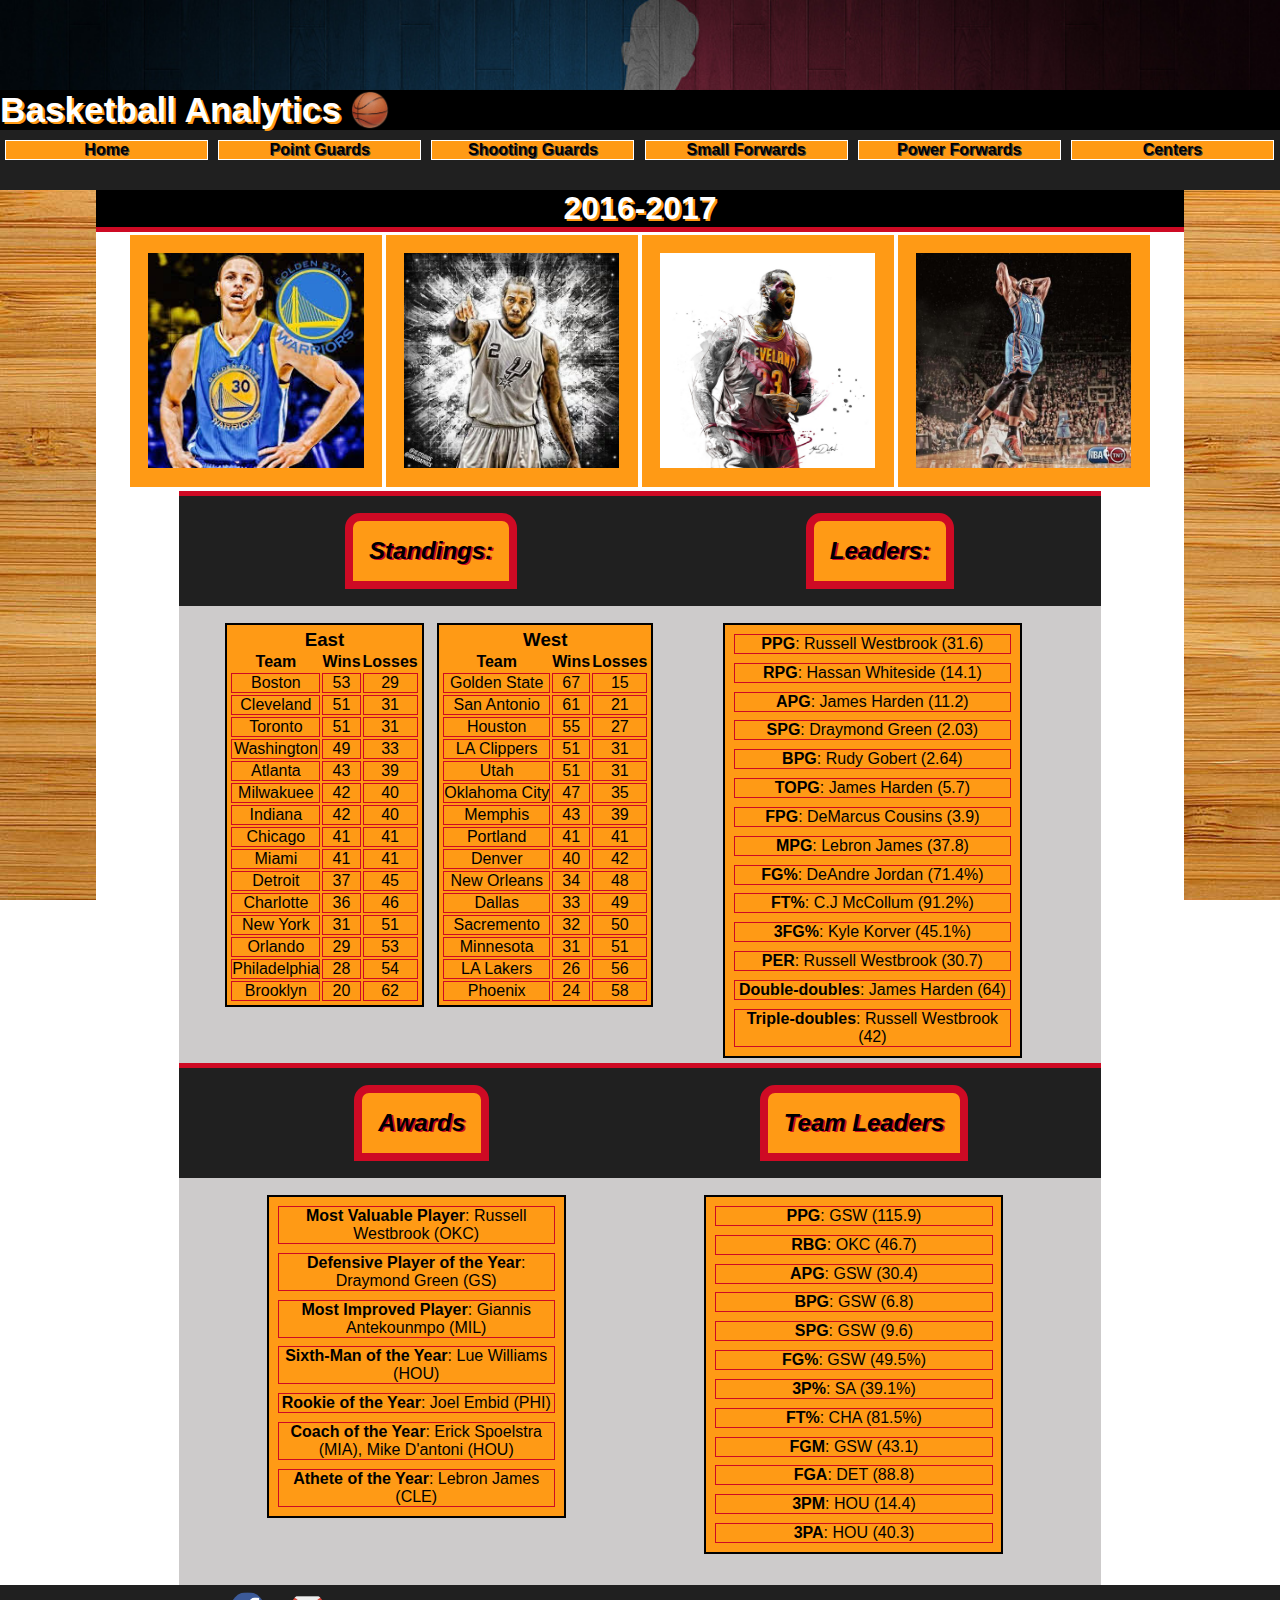
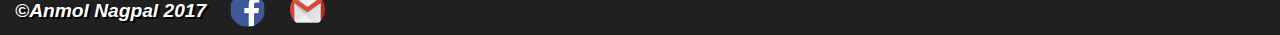
<file: Index.html>
<!doctype html>

<html>
<head>
	<title>Analytics</title>
	<meta name="viewport" content="width-device-width, initial-scale=1">
	<link rel="stylesheet" href="Index.css">
</head>
<body>
	<div id="menuBar">
		<a href="Index.html"><div id="button">
			Home
		</div></a>
		<a href="Pointguards.html"><div id="button">
			Point Guards
		</div></a>
		<a href="Shootingguards.html"><div id="button">
			Shooting Guards
		</div></a>
		<a href="Smallforwards.html"><div id="button">
			Small Forwards
		</div></a>
		<a href="Powerforwards.html"><div id="button">
			Power Forwards
		</div></a>
		<a href="Centers.html"><div id="button">
			Centers
		</div></a>
	</div>
	<div id="title">
		<h1>Basketball Analytics</h1>
	</div>
	<div id='container'>
	</div>
	<div id='topOfPage'>
	</div>
	<div id='titleImage'>
		<img src="ball.png">
	</div>
	<div id='mainImages'>
		<img src="currymain2.jpg">
		<img src="kawhimain.jpg">
		<img src="lebronmain2.jpg">
		<img src="westbrook.jpg">
		<div id="insideContainer">
		<div id="table1">
		<table>
			<tr>
				<th colspan="3"><h3>East</h3></th>
			</tr>
			<tr>
				<th>Team</th>
				<th>Wins</th>
				<th>Losses</th>
			</tr>
			<tr>
				<td>Boston</td>
				<td>53</td>
				<td>29</td>
			</tr>
			<tr>
				<td>Cleveland</td>
				<td>51</td>
				<td>31</td>
			</tr>
			<tr>
				<td>Toronto</td>
				<td>51</td>
				<td>31</td>
			</tr>
			<tr>
				<td>Washington</td>
				<td>49</td>
				<td>33</td>
			</tr>
			<tr>
				<td>Atlanta</td>
				<td>43</td>
				<td>39</td>
			</tr>
			<tr>
				<td>Milwakuee</td>
				<td>42</td>
				<td>40</td>
			</tr>
			<tr>
				<td>Indiana</td>
				<td>42</td>
				<td>40</td>
			</tr>
			<tr>
				<td>Chicago</td>
				<td>41</td>
				<td>41</td>
			</tr>
			<tr>
				<td>Miami</td>
				<td>41</td>
				<td>41</td>
			</tr>
			<tr>
				<td>Detroit</td>
				<td>37</td>
				<td>45</td>
			</tr>
			<tr>
				<td>Charlotte</td>
				<td>36</td>
				<td>46</td>
			</tr>
			<tr>
				<td>New York</td>
				<td>31</td>
				<td>51</td>
			</tr>
			<tr>
				<td>Orlando</td>
				<td>29</td>
				<td>53</td>
			</tr>
			<tr>
				<td>Philadelphia</td>
				<td>28</td>
				<td>54</td>
			</tr>
			<tr>
				<td>Brooklyn</td>
				<td>20</td>
				<td>62</td>
			</tr>
		</table>
		</div>
		<div id="table2">
		<table>
			<tr>
				<th colspan="3"><h3>West</h3></th>
			</tr>
			<tr>
				<th>Team</th>
				<th>Wins</th>
				<th>Losses</th>
			</tr>
			<tr>
				<td>Golden State</td>
				<td>67</td>
				<td>15</td>
			</tr>
			<tr>
				<td>San Antonio</td>
				<td>61</td>
				<td>21</td>
			</tr>
			<tr>
				<td>Houston</td>
				<td>55</td>
				<td>27</td>
			</tr>
			<tr>
				<td>LA Clippers</td>
				<td>51</td>
				<td>31</td>
			</tr>
			<tr>
				<td>Utah</td>
				<td>51</td>
				<td>31</td>
			</tr>
			<tr>
				<td>Oklahoma City</td>
				<td>47</td>
				<td>35</td>
			</tr>
			<tr>
				<td>Memphis</td>
				<td>43</td>
				<td>39</td>
			</tr>
			<tr>
				<td>Portland</td>
				<td>41</td>
				<td>41</td>
			</tr>
			<tr>
				<td>Denver</td>
				<td>40</td>
				<td>42</td>
			</tr>
			<tr>
				<td>New Orleans</td>
				<td>34</td>
				<td>48</td>
			</tr>
			<tr>
				<td>Dallas</td>
				<td>33</td>
				<td>49</td>
			</tr>
			<tr>
				<td>Sacremento</td>
				<td>32</td>
				<td>50</td>
			</tr>
			<tr>
				<td>Minnesota</td>
				<td>31</td>
				<td>51</td>
			</tr>
			<tr>
				<td>LA Lakers</td>
				<td>26</td>
				<td>56</td>
			</tr>
			<tr>
				<td>Phoenix</td>
				<td>24</td>
				<td>58</td>
			</tr>
		</table>
	</div>
	<div id="topBorder">
	</div>
	<div id="topBorder2">
	</div>
	<div id="standings">
		<h2>Standings:</h2>
	</div>
	<div id="leaders">
		<h2>Leaders:</h2>
	</div>
	<div id="leaderList">
		<ul>
			<li><span>PPG</span>: Russell Westbrook (31.6)</li>
			<li><span>RPG</span>: Hassan Whiteside (14.1)</li>
			<li><span>APG</span>: James Harden (11.2)</li>
			<li><span>SPG</span>: Draymond Green (2.03)</li>
			<li><span>BPG</span>: Rudy Gobert (2.64)</li>
			<li><span>TOPG</span>: James Harden (5.7)</li>
			<li><span>FPG</span>: DeMarcus Cousins (3.9)</li>
			<li><span>MPG</span>: Lebron James (37.8)</li>
			<li><span>FG%</span>: DeAndre Jordan (71.4%)</li>
			<li><span>FT%</span>: C.J McCollum (91.2%)</li>
			<li><span>3FG%</span>: Kyle Korver (45.1%)</li>
			<li><span>PER</span>: Russell Westbrook (30.7)</li>
			<li><span>Double-doubles</span>: James Harden (64)</li>
			<li><span>Triple-doubles</span>: Russell Westbrook (42)</li>
		</ul>
	</div>
	<div id="awards">
		<h2>Awards</h2>
	</div>
	<div id="awardsList">
		<ul>
			<li><span>Most Valuable Player</span>: Russell Westbrook (OKC)</li>
			<li><span>Defensive Player of the Year</span>: Draymond Green (GS)</li>
			<li><span>Most Improved Player</span>: Giannis Antekounmpo (MIL)</li>
			<li><span>Sixth-Man of the Year</span>: Lue Williams (HOU)</li>
			<li><span>Rookie of the Year</span>: Joel Embid (PHI)</li>
			<li><span>Coach of the Year</span>: Erick Spoelstra (MIA), Mike D'antoni (HOU)</li>
			<li><span>Athete of the Year</span>: Lebron James (CLE)</li>
	</div>
	<div id="teamLeaders">
		<h2>Team Leaders</h2>
	</div>
	<div id="teamLeadersList">
		<ul>
			<li><span>PPG</span>: GSW (115.9)</li>
			<li><span>RBG</span>: OKC (46.7)</li>
			<li><span>APG</span>: GSW (30.4)</li>
			<li><span>BPG</span>: GSW (6.8)</li>
			<li><span>SPG</span>: GSW (9.6)</li>
			<li><span>FG%</span>: GSW (49.5%)</li>
			<li><span>3P%</span>: SA (39.1%)</li>
			<li><span>FT%</span>: CHA (81.5%)</li>
			<li><span>FGM</span>: GSW (43.1)</li>
			<li><span>FGA</span>: DET (88.8)</li>
			<li><span>3PM</span>: HOU (14.4)</li>
			<li><span>3PA</span>: HOU (40.3)</li>
		<ul>
	</div>
	</div>
	</div>
	<div id="summaryTitle">
		2016-2017
	</div>
	<div id="bottom">
		<div id="myname">©Anmol Nagpal 2017</div>
		<div id="images">
			<ul>
				<li><a href="https://www.facebook.com/anmol.nagpal.7" title="send me a message on facebook!"><img src="fbook.png"/></a></li>
				<li><a href="mailto:nagpal.anmol96@gmail.com" title="contact me @nagpal.anmol96@gmail.com"><img src="gmail.png"/></a></li>
			</ul>
		</div>
	</div>
</body>
</html>
</file>
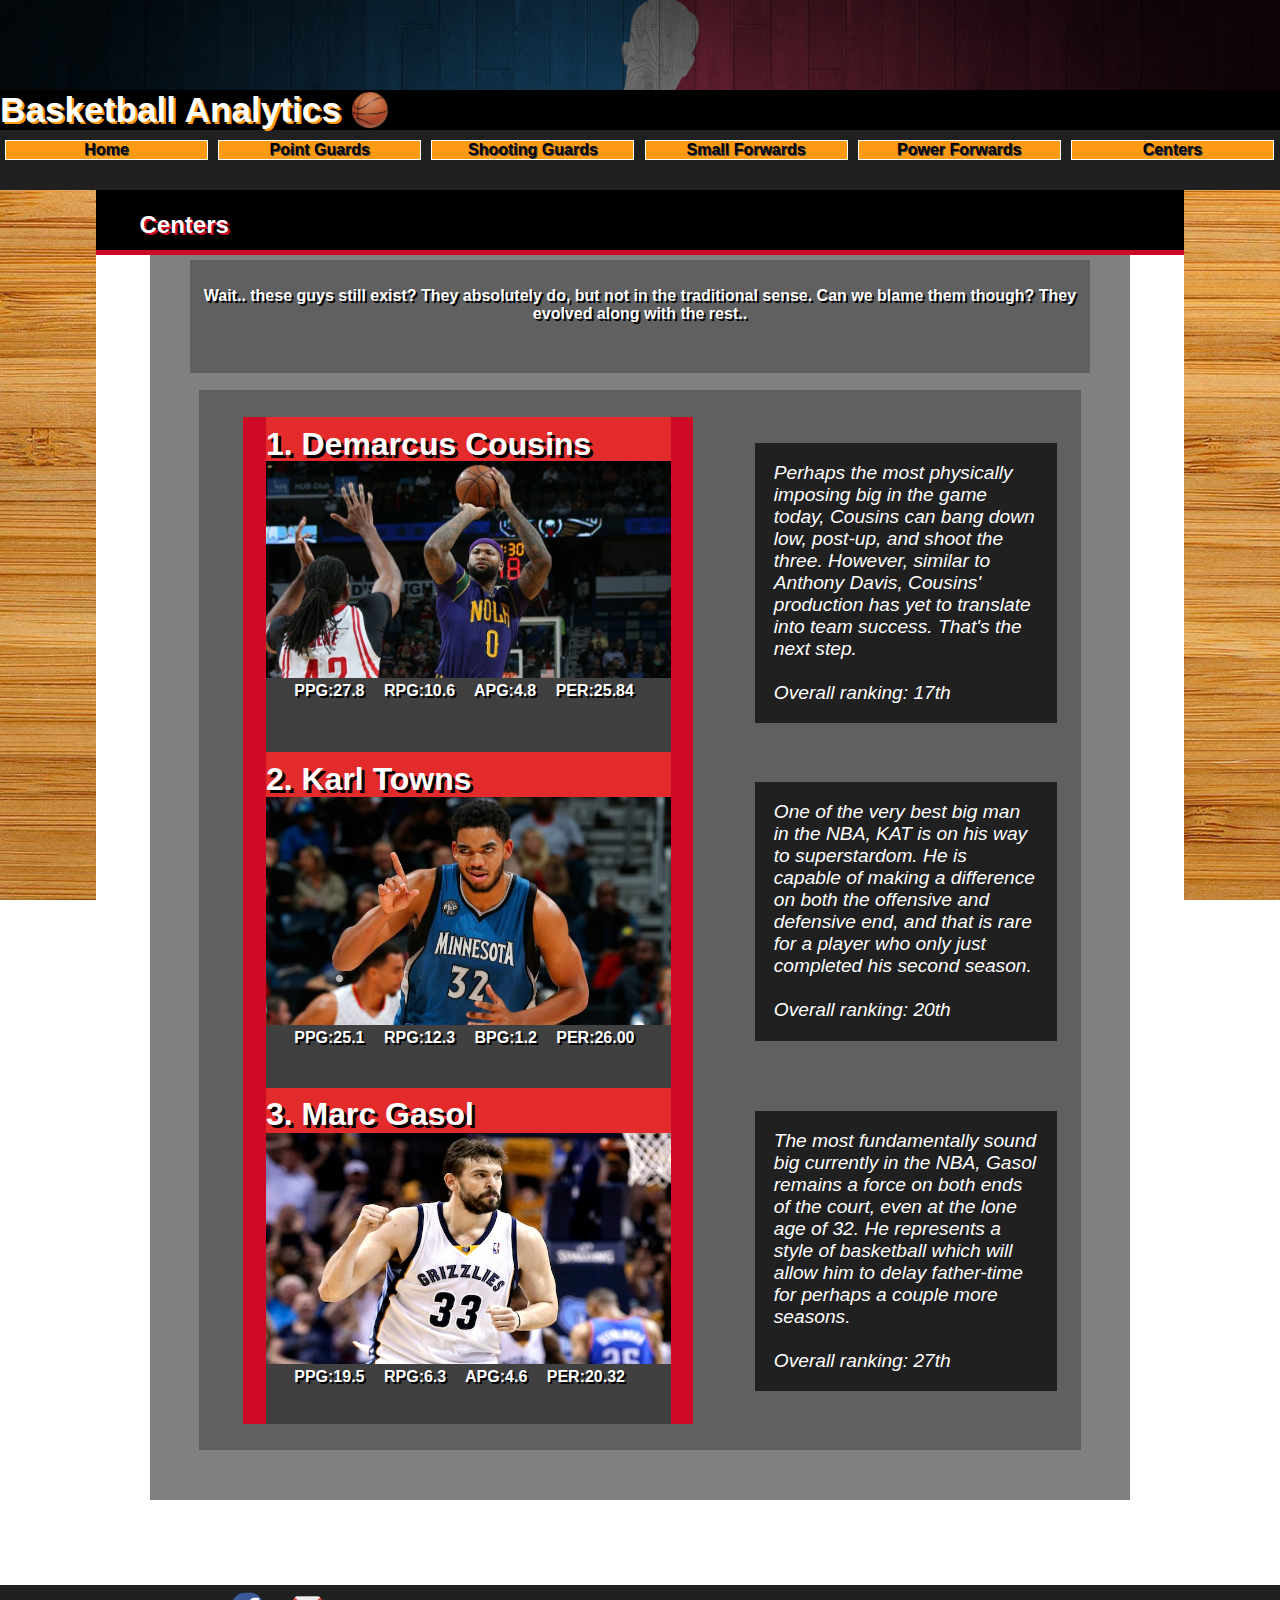
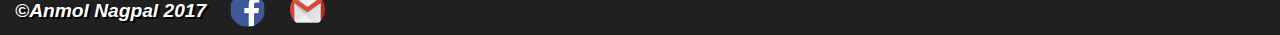
<file: Centers.html>
<!DOCTYPE HTML>

<HTML>
	<HEAD>
		<TITLE>C</TITLE>
		<meta name="viewport" content="width-device-width, initial-scale=1">
	<link rel="stylesheet" href="Otherpages.css">
	</HEAD>
	<BODY>
		<div id="menuBar">
		<a href="Index.html"><div id="button">
			Home
		</div></a>
		<a href="Pointguards.html"><div id="button">
			Point Guards
		</div></a>
		<a href="Shootingguards.html"><div id="button">
			Shooting Guards
		</div></a>
		<a href="Smallforwards.html"><div id="button">
			Small Forwards
		</div></a>
		<a href="Powerforwards.html"><div id="button">
			Power Forwards
		</div></a>
		<a href="Centers.html"><div id="button">
			Centers
		</div></a>
	</div>
	<div id="title">
		<h1>Basketball Analytics</h1>
	</div>

	<div id='container'>
		<div id='insideContainer'>
			<div id="opening">
				<div id="para">Wait.. these guys still exist? They absolutely do, but not in the traditional sense. Can we blame them though? They evolved along with the rest..
				</div>
			</div>
			<div id='imgContainer'>
				<div id="list">
					<div id="invisible">
						<div id="listBorder">
							<ul>
								<li><img src="cdc.jpg"></li>
								<div id="stats1">PPG:27.8  RPG:10.6 APG:4.8 PER:25.84</div>
							</ul>
						</div>
						<div id="listBorder">
							<ul>
								<li><img src="ckat.jpg"></li>
								<div id="stats2">PPG:25.1  RPG:12.3 BPG:1.2 PER:26.00</div>
							</ul>
						</div>
						<div id="listBorder">
							<ul>
								<li><img src="cmg.jpg"></li>
								<div id="stats3">PPG:19.5  RPG:6.3 APG:4.6 PER:20.32</div>
							</ul>
						</div>
						<div id="player1">1. Demarcus Cousins</div>
						<div id="player2">2. Karl Towns</div>
						<div id="player3">3. Marc Gasol</div>
					</div>
				</div>
				<div id="text1">Perhaps the most physically imposing big in the game today, Cousins can bang down low, post-up, and shoot the three. However, similar to Anthony Davis, Cousins' production has yet to translate into team success. That's the next step. <br><br> Overall ranking: 17th
				</div>
				<div id="text2">One of the very best big man in the NBA, KAT is on his way to superstardom. He is capable of making a difference on both the offensive and defensive end, and that is rare for a player who only just completed his second season.<br><br> Overall ranking: 20th
				</div>
				<div id="text3">The most fundamentally sound big currently in the NBA, Gasol remains a force on both ends of the court, even at the lone age of 32. He represents a style of basketball which will allow him to delay father-time for perhaps a couple more seasons.<br><br> Overall ranking: 27th
				</div>
			</div>
		</div>
		<div id="pageTitle">
			<div id="pgTitle"><h2>Centers</h2></div>
		</div>
	</div>

	<div id='topOfPage'>
	</div>
	<div id='titleImage'>
		<img src="ball.png">
	</div>
	<div id="bottom">
		<div id="myname">©Anmol Nagpal 2017</div>
		<div id="images">
			<ul>
				<li><a href="https://www.facebook.com/anmol.nagpal.7" title="send me a message on facebook!"><img src="fbook.png"/></a></li>
				<li><a href="mailto:nagpal.anmol96@gmail.com" title="contact me @nagpal.anmol96@gmail.com"><img src="gmail.png"/></a></li>
			</ul>
		</div>
	</div>

	</BODY>
</HTML
</file>
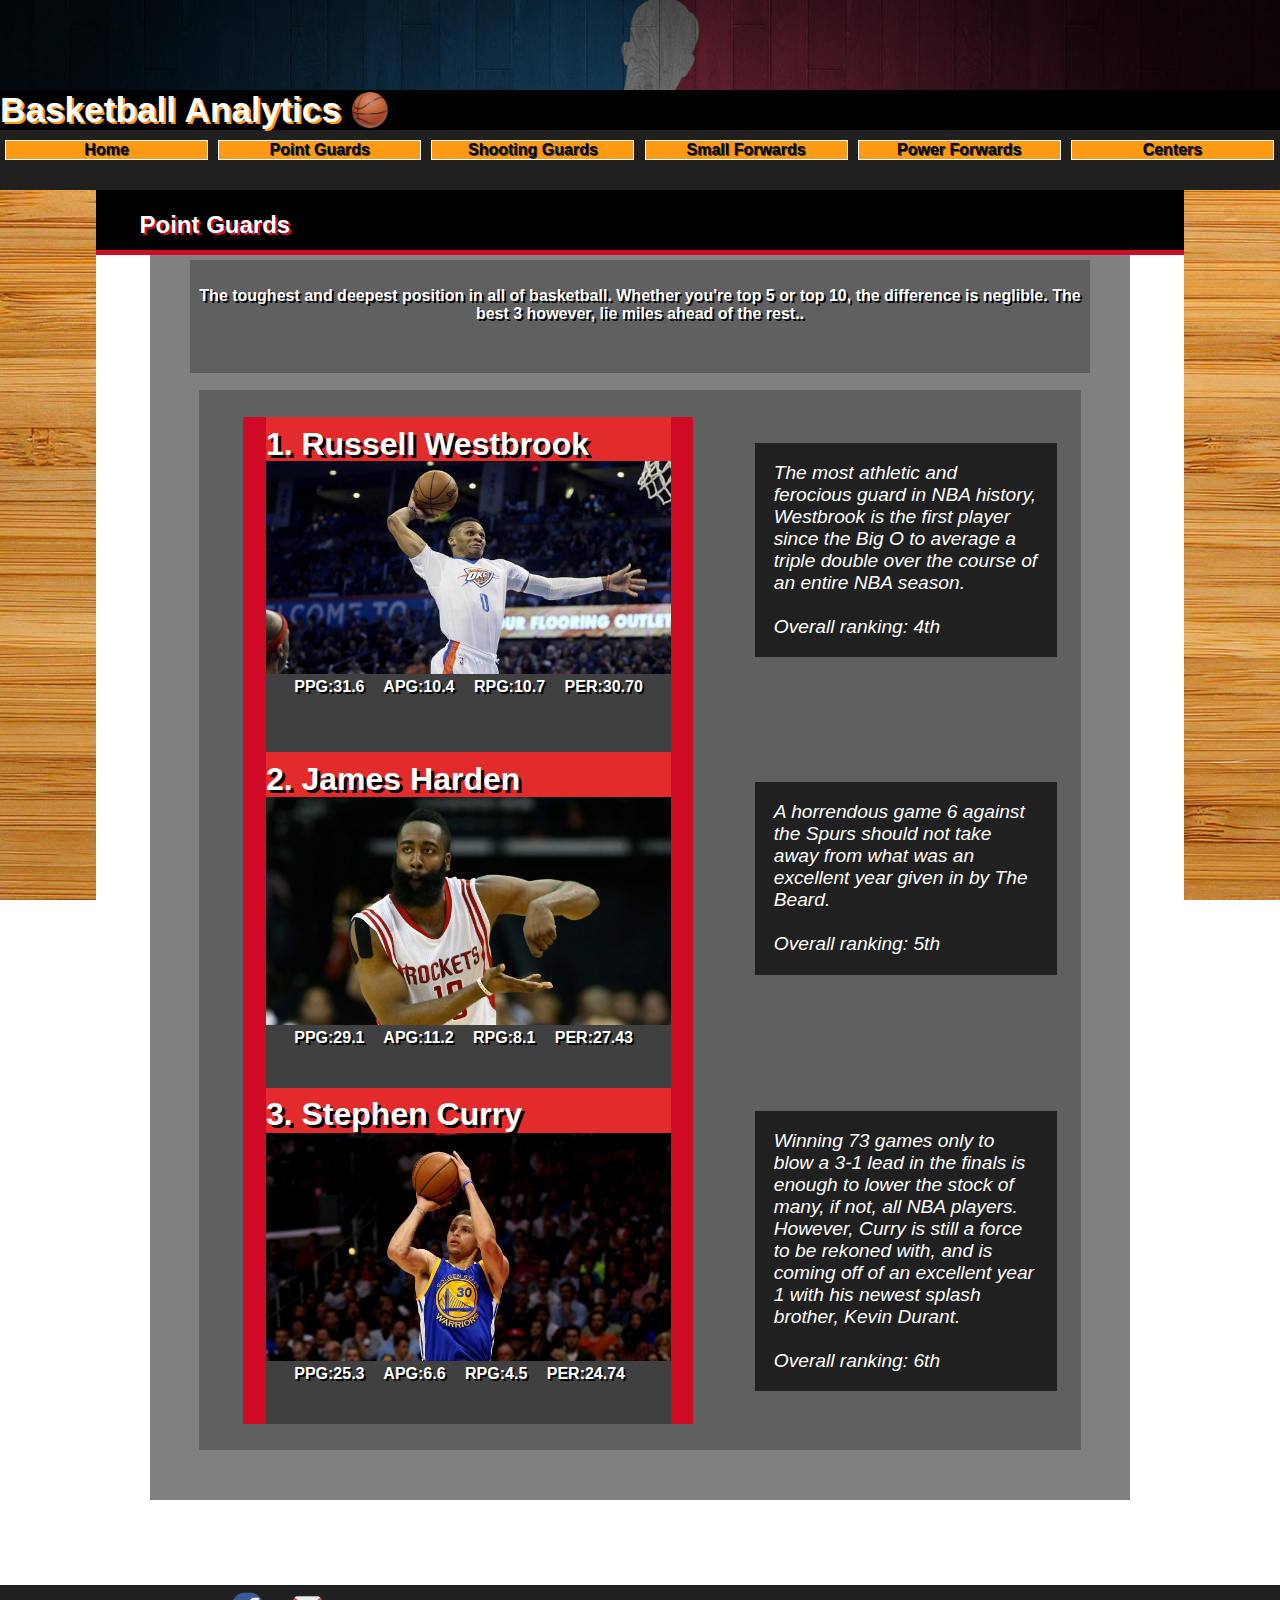
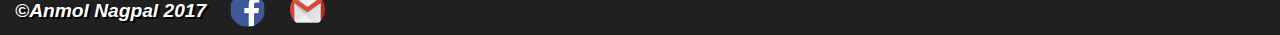
<file: Pointguards.html>
<!DOCTYPE HTML>

<HTML>
	<HEAD>
		<TITLE>PG</TITLE>
		<meta name="viewport" content="width-device-width, initial-scale=1">
	<link rel="stylesheet" href="Otherpages.css">
	</HEAD>
	<BODY>
		<div id="menuBar">
		<a href="Index.html"><div id="button">
			Home
		</div></a>
		<a href="Pointguards.html"><div id="button">
			Point Guards
		</div></a>
		<a href="Shootingguards.html"><div id="button">
			Shooting Guards
		</div></a>
		<a href="Smallforwards.html"><div id="button">
			Small Forwards
		</div></a>
		<a href="Powerforwards.html"><div id="button">
			Power Forwards
		</div></a>
		<a href="Centers.html"><div id="button">
			Centers
		</div></a>
	</div>
	<div id="title">
		<h1>Basketball Analytics</h1>
	</div>

	<div id='container'>
		<div id='insideContainer'>
			<div id="opening">
				<div id="para">The toughest and deepest position in all of basketball. Whether you're top 5 or top 10, the difference is neglible. The best 3 however, lie miles ahead of the rest..
				</div>
			</div>
			<div id='imgContainer'>
				<div id="list">
					<div id="invisible">
						<div id="listBorder">
							<ul>
								<li><img src="pgrw.jpeg"></li>
								<div id="stats1">PPG:31.6  APG:10.4 RPG:10.7 PER:30.70</div>
							</ul>
						</div>
						<div id="listBorder">
							<ul>
								<li><img src="pgjh.jpg"></li>
								<div id="stats2">PPG:29.1  APG:11.2 RPG:8.1 PER:27.43</div>
							</ul>
						</div>
						<div id="listBorder">
							<ul>
								<li><img src="pgsc.jpg"></li>
								<div id="stats3">PPG:25.3  APG:6.6 RPG:4.5 PER:24.74</div>
							</ul>
						</div>
						<div id="player1">1. Russell Westbrook</div>
						<div id="player2">2. James Harden</div>
						<div id="player3">3. Stephen Curry</div>
					</div>
				</div>
				<div id="text1">The most athletic and ferocious guard in NBA history, Westbrook is the first player since the Big O to average a triple double over the course of an entire NBA season. <br><br> Overall ranking: 4th
				</div>
				<div id="text2">A horrendous game 6 against the Spurs should not take away from what was an excellent year given in by The Beard. <br><br> Overall ranking: 5th
				</div>
				<div id="text3">Winning 73 games only to blow a 3-1 lead in the finals is enough to lower the stock of many, if not, all NBA players. However, Curry is still a force to be rekoned with, and is coming off of an excellent year 1 with his newest splash brother, Kevin Durant.<br><br> Overall ranking: 6th
				</div>
			</div>
		</div>
		<div id="pageTitle">
			<div id="pgTitle"><h2>Point Guards</h2></div>
		</div>
	</div>

	<div id='topOfPage'>
	</div>
	<div id='titleImage'>
		<img src="ball.png">
	</div>
	<div id="bottom">
		<div id="myname">©Anmol Nagpal 2017</div>
		<div id="images">
			<ul>
				<li><a href="https://www.facebook.com/anmol.nagpal.7" title="send me a message on facebook!"><img src="fbook.png"/></a></li>
				<li><a href="mailto:nagpal.anmol96@gmail.com" title="contact me @nagpal.anmol96@gmail.com"><img src="gmail.png"/></a></li>
			</ul>
		</div>
	</div>

	</BODY>
</HTML
</file>
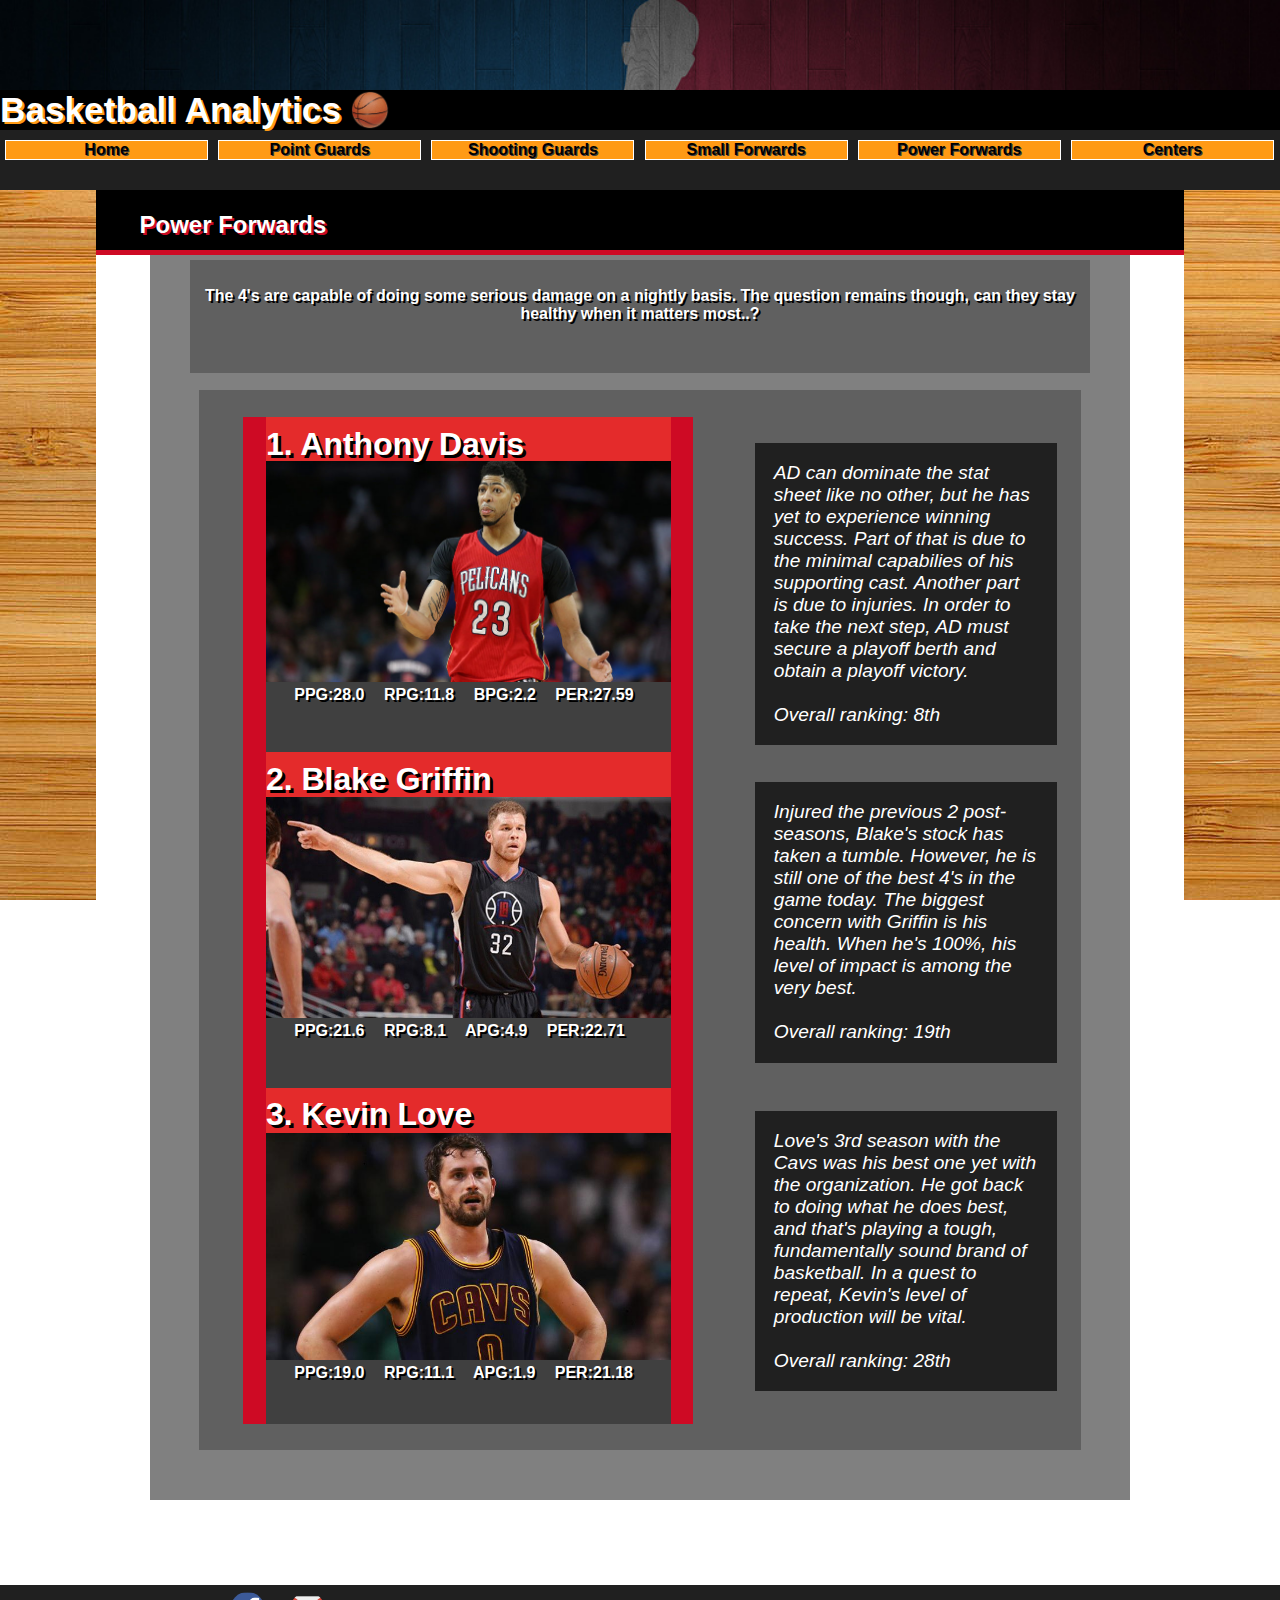
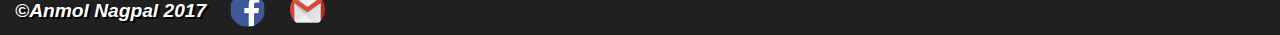
<file: Powerforwards.html>
<!DOCTYPE HTML>

<HTML>
	<HEAD>
		<TITLE>PF</TITLE>
		<meta name="viewport" content="width-device-width, initial-scale=1">
	<link rel="stylesheet" href="Otherpages.css">
	</HEAD>
	<BODY>
		<div id="menuBar">
		<a href="Index.html"><div id="button">
			Home
		</div></a>
		<a href="Pointguards.html"><div id="button">
			Point Guards
		</div></a>
		<a href="Shootingguards.html"><div id="button">
			Shooting Guards
		</div></a>
		<a href="Smallforwards.html"><div id="button">
			Small Forwards
		</div></a>
		<a href="Powerforwards.html"><div id="button">
			Power Forwards
		</div></a>
		<a href="Centers.html"><div id="button">
			Centers
		</div></a>
	</div>
	<div id="title">
		<h1>Basketball Analytics</h1>
	</div>

	<div id='container'>
		<div id='insideContainer'>
			<div id="opening">
				<div id="para">The 4's are capable of doing some serious damage on a nightly basis. The question remains though, can they stay healthy when it matters most..?
				</div>
			</div>
			<div id='imgContainer'>
				<div id="list">
					<div id="invisible">
						<div id="listBorder">
							<ul>
								<li><img src="pfad.jpg"></li>
								<div id="stats1">PPG:28.0  RPG:11.8 BPG:2.2 PER:27.59</div>
							</ul>
						</div>
						<div id="listBorder">
							<ul>
								<li><img src="pfbg.jpg"></li>
								<div id="stats2">PPG:21.6  RPG:8.1 APG:4.9 PER:22.71</div>
							</ul>
						</div>
						<div id="listBorder">
							<ul>
								<li><img src="pfkl.jpg"></li>
								<div id="stats3">PPG:19.0  RPG:11.1 APG:1.9 PER:21.18</div>
							</ul>
						</div>
						<div id="player1">1. Anthony Davis</div>
						<div id="player2">2. Blake Griffin</div>
						<div id="player3">3. Kevin Love</div>
					</div>
				</div>
				<div id="text1">AD can dominate the stat sheet like no other, but he has yet to experience winning success. Part of that is due to the minimal capabilies of his supporting cast. Another part is due to injuries. In order to take the next step, AD must secure a playoff berth and obtain a playoff victory.  <br><br> Overall ranking: 8th
				</div>
				<div id="text2">Injured the previous 2 post-seasons, Blake's stock has taken a tumble. However, he is still one of the best 4's in the game today. The biggest concern with Griffin is his health. When he's 100%, his level of impact is among the very best. <br><br> Overall ranking: 19th
				</div>
				<div id="text3">Love's 3rd season with the Cavs was his best one yet with the organization. He got back to doing what he does best, and that's playing a tough, fundamentally sound brand of basketball. In a quest to repeat, Kevin's level of production will be vital. <br><br> Overall ranking: 28th
				</div>
			</div>
		</div>
		<div id="pageTitle">
			<div id="pgTitle"><h2>Power Forwards</h2></div>
		</div>
	</div>

	<div id='topOfPage'>
	</div>
	<div id='titleImage'>
		<img src="ball.png">
	</div>
	<div id="bottom">
		<div id="myname">©Anmol Nagpal 2017</div>
		<div id="images">
			<ul>
				<li><a href="https://www.facebook.com/anmol.nagpal.7" title="send me a message on facebook!"><img src="fbook.png"/></a></li>
				<li><a href="mailto:nagpal.anmol96@gmail.com" title="contact me @nagpal.anmol96@gmail.com"><img src="gmail.png"/></a></li>
			</ul>
		</div>
	</div>

	</BODY>
</HTML
</file>
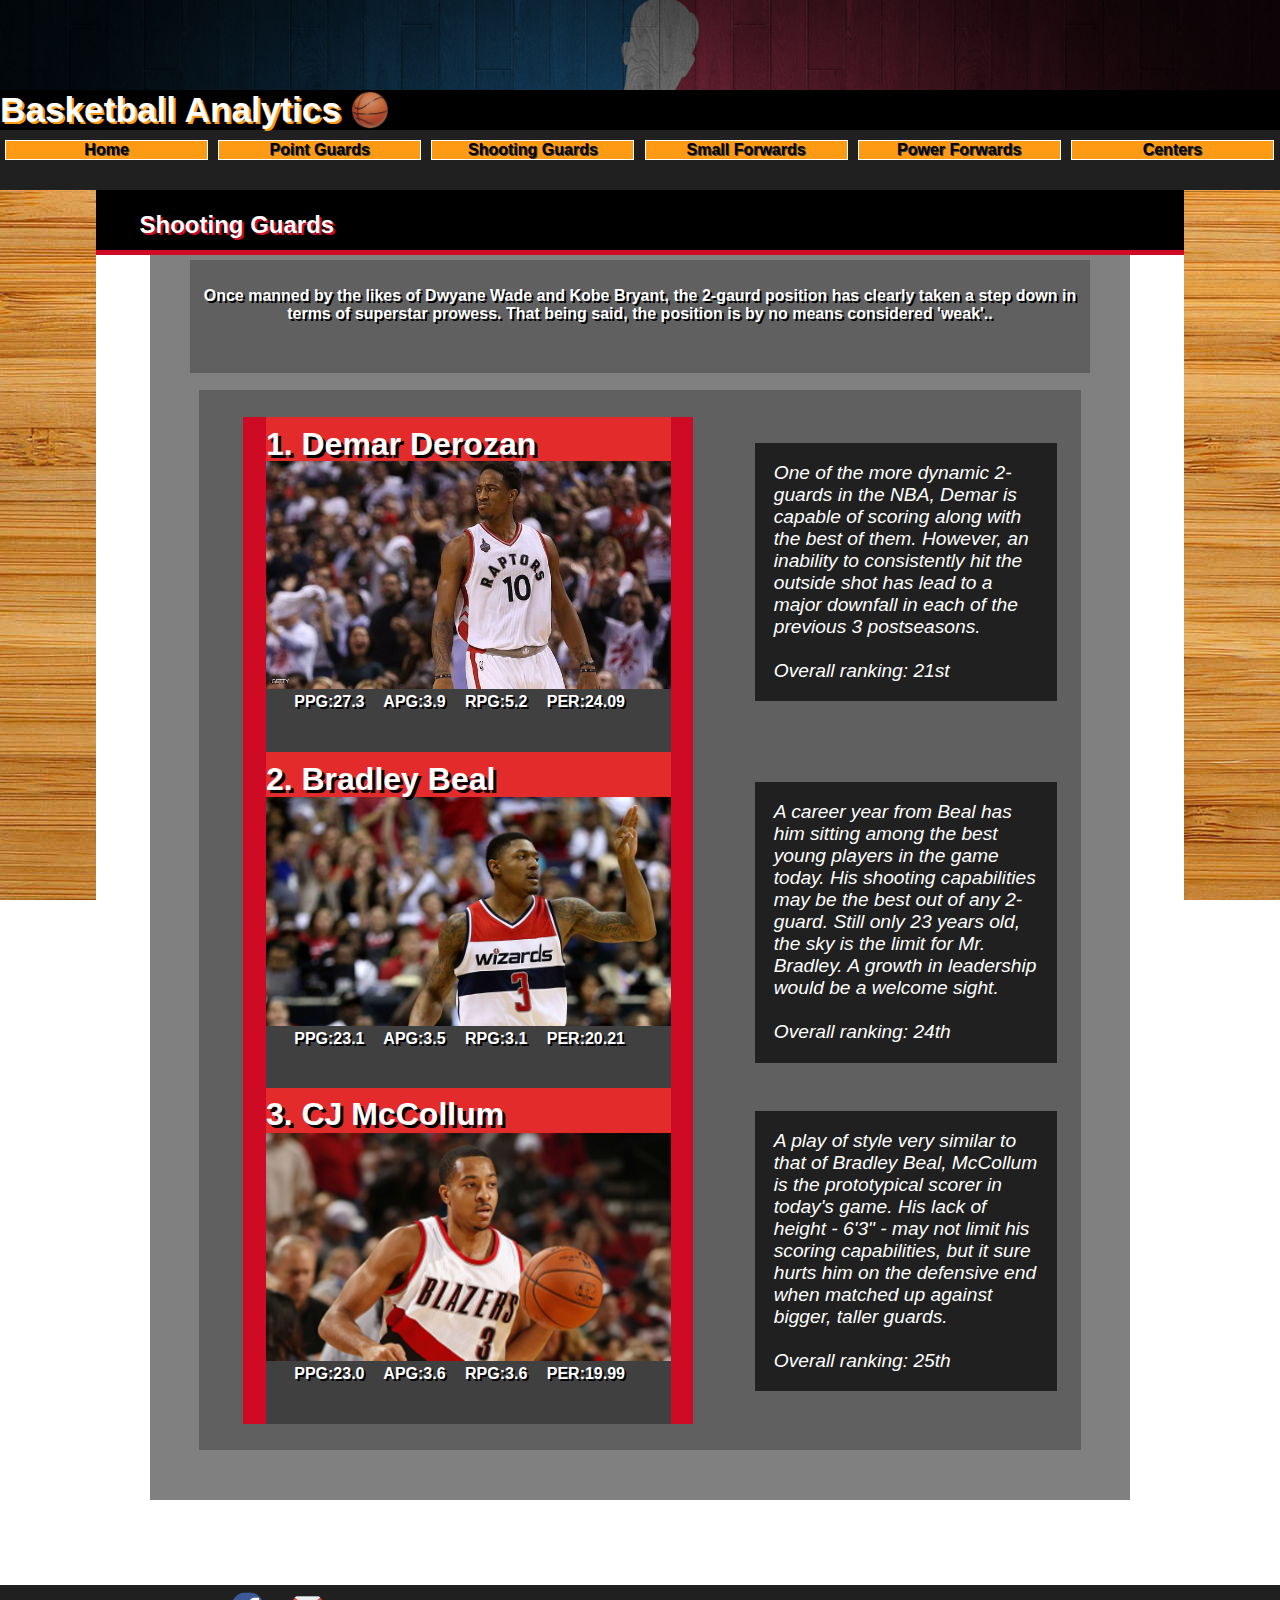
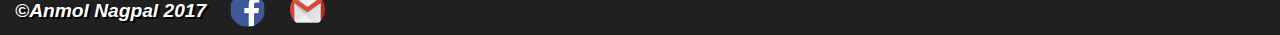
<file: Shootingguards.html>
<!DOCTYPE HTML>

<HTML>
	<HEAD>
		<TITLE>SG</TITLE>
		<meta name="viewport" content="width-device-width, initial-scale=1">
	<link rel="stylesheet" href="Otherpages.css">
	</HEAD>
	<BODY>
		<div id="menuBar">
		<a href="Index.html"><div id="button">
			Home
		</div></a>
		<a href="Pointguards.html"><div id="button">
			Point Guards
		</div></a>
		<a href="Shootingguards.html"><div id="button">
			Shooting Guards
		</div></a>
		<a href="Smallforwards.html"><div id="button">
			Small Forwards
		</div></a>
		<a href="Powerforwards.html"><div id="button">
			Power Forwards
		</div></a>
		<a href="Centers.html"><div id="button">
			Centers
		</div></a>
	</div>
	<div id="title">
		<h1>Basketball Analytics</h1>
	</div>

	<div id='container'>
		<div id='insideContainer'>
			<div id="opening">
				<div id="para">Once manned by the likes of Dwyane Wade and Kobe Bryant, the 2-gaurd position has clearly taken a step down in terms of superstar prowess. That being said, the position is by no means considered 'weak'..
				</div>
			</div>
			<div id='imgContainer'>
				<div id="list">
					<div id="invisible">
						<div id="listBorder">
							<ul>
								<li><img src="sgdd.jpg"></li>
								<div id="stats1">PPG:27.3  APG:3.9 RPG:5.2 PER:24.09</div>
							</ul>
						</div>
						<div id="listBorder">
							<ul>
								<li><img src="sgbb.jpg"></li>
								<div id="stats2">PPG:23.1  APG:3.5 RPG:3.1 PER:20.21</div>
							</ul>
						</div>
						<div id="listBorder">
							<ul>
								<li><img src="sgcm.jpg"></li>
								<div id="stats3">PPG:23.0  APG:3.6 RPG:3.6 PER:19.99</div>
							</ul>
						</div>
						<div id="player1">1. Demar Derozan</div>
						<div id="player2">2. Bradley Beal</div>
						<div id="player3">3. CJ McCollum</div>
					</div>
				</div>
				<div id="text1">One of the more dynamic 2-guards in the NBA, Demar is capable of scoring along with the best of them. However, an inability to consistently hit the outside shot has lead to a major downfall in each of the previous 3 postseasons. <br><br> Overall ranking: 21st
				</div>
				<div id="text2">A career year from Beal has him sitting among the best young players in the game today. His shooting capabilities may be the best out of any 2-guard. Still only 23 years old, the sky is the limit for Mr. Bradley. A growth in leadership would be a welcome sight.  <br><br> Overall ranking: 24th
				</div>
				<div id="text3">A play of style very similar to that of Bradley Beal, McCollum is the prototypical scorer in today's game. His lack of height - 6'3" - may not limit his scoring capabilities, but it sure hurts him on the defensive end when matched up against bigger, taller guards.<br><br> Overall ranking: 25th
				</div>
			</div>
		</div>
		<div id="pageTitle">
			<div id="pgTitle"><h2>Shooting Guards</h2></div>
		</div>
	</div>

	<div id='topOfPage'>
	</div>
	<div id='titleImage'>
		<img src="ball.png">
	</div>
	<div id="bottom">
		<div id="myname">©Anmol Nagpal 2017</div>
		<div id="images">
			<ul>
				<li><a href="https://www.facebook.com/anmol.nagpal.7" title="send me a message on facebook!"><img src="fbook.png"/></a></li>
				<li><a href="mailto:nagpal.anmol96@gmail.com" title="contact me @nagpal.anmol96@gmail.com"><img src="gmail.png"/></a></li>
			</ul>
		</div>
	</div>

	</BODY>
</HTML
</file>
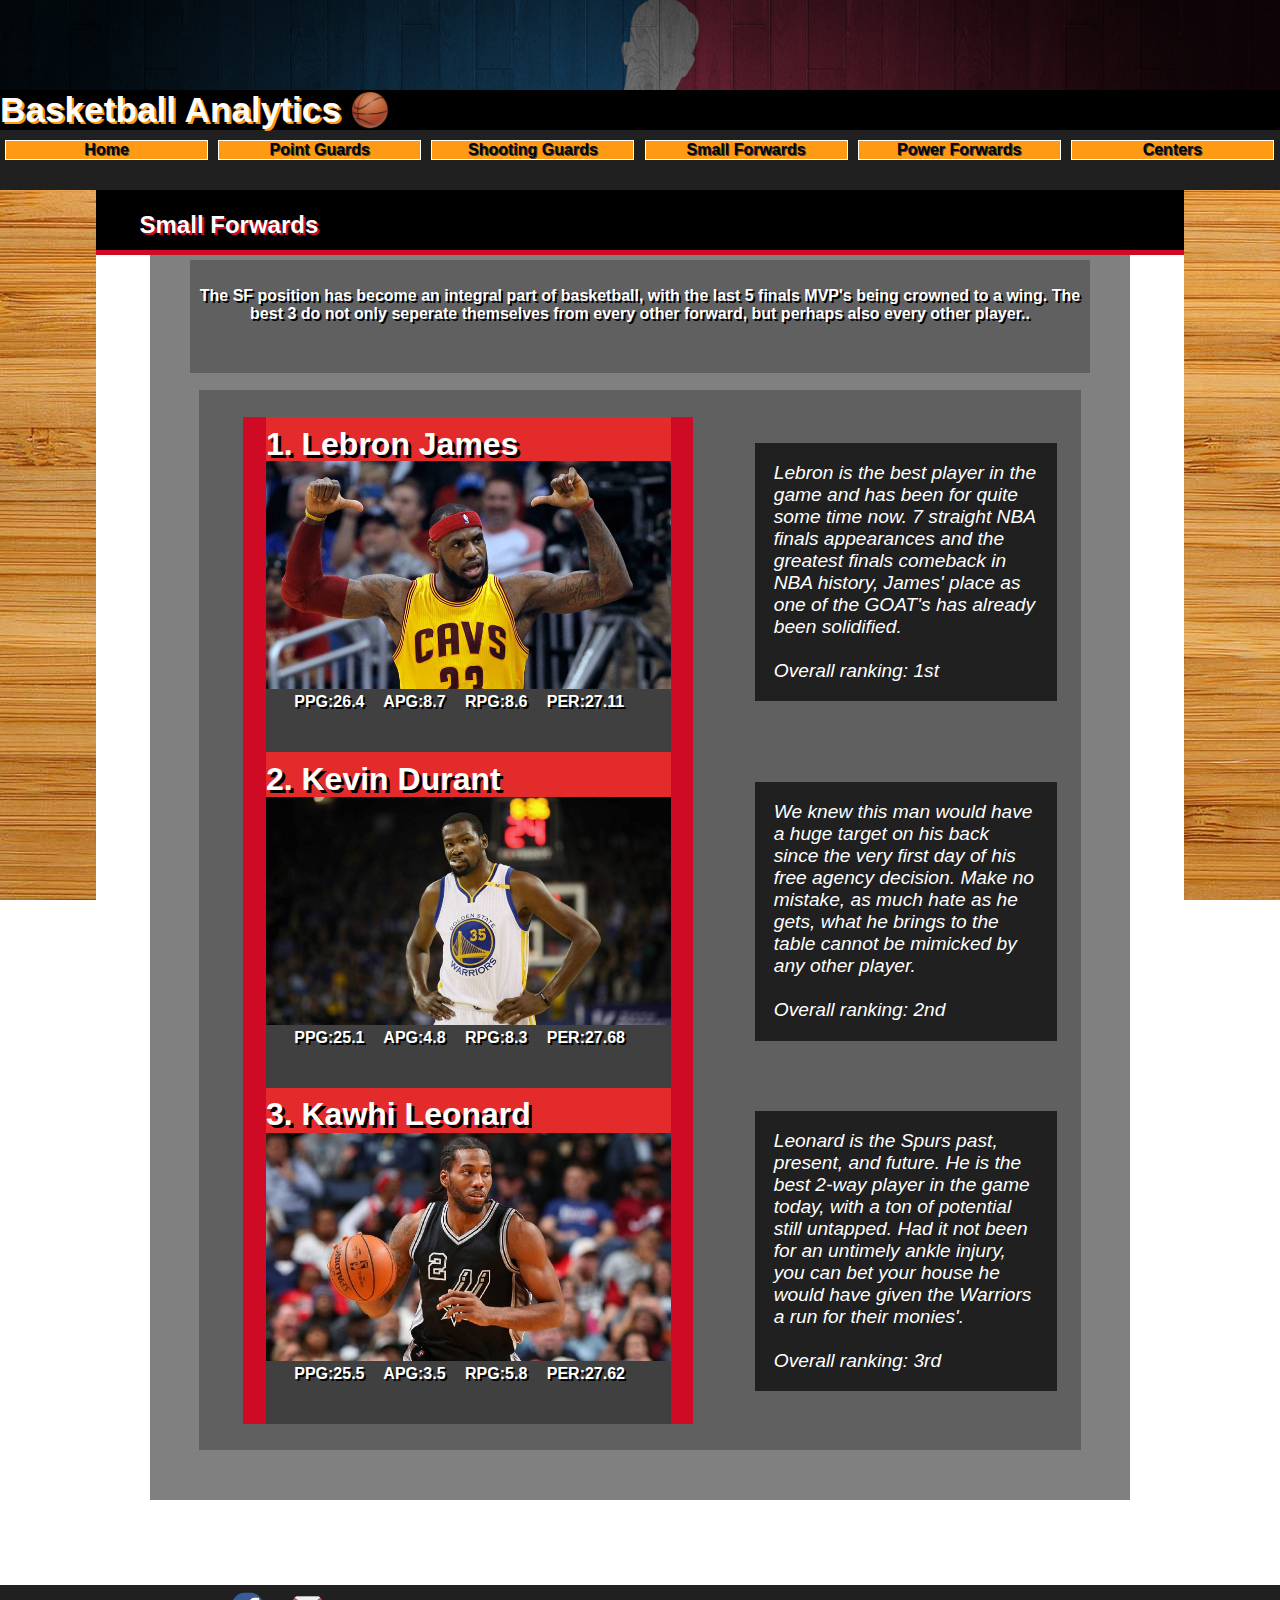
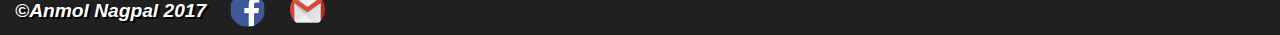
<file: Smallforwards.html>
<!DOCTYPE HTML>

<HTML>
	<HEAD>
		<TITLE>SF</TITLE>
		<meta name="viewport" content="width-device-width, initial-scale=1">
	<link rel="stylesheet" href="Otherpages.css">
	</HEAD>
	<BODY>
		<div id="menuBar">
		<a href="Index.html"><div id="button">
			Home
		</div></a>
		<a href="Pointguards.html"><div id="button">
			Point Guards
		</div></a>
		<a href="Shootingguards.html"><div id="button">
			Shooting Guards
		</div></a>
		<a href="Smallforwards.html"><div id="button">
			Small Forwards
		</div></a>
		<a href="Powerforwards.html"><div id="button">
			Power Forwards
		</div></a>
		<a href="Centers.html"><div id="button">
			Centers
		</div></a>
	</div>
	<div id="title">
		<h1>Basketball Analytics</h1>
	</div>

	<div id='container'>
		<div id='insideContainer'>
			<div id="opening">
				<div id="para">The SF position has become an integral part of basketball, with the last 5 finals MVP's being crowned to a wing. The best 3 do not only seperate themselves from every other forward, but perhaps also every other player..
				</div>
			</div>
			<div id='imgContainer'>
				<div id="list">
					<div id="invisible">
						<div id="listBorder">
							<ul>
								<li><img src="sflj.jpg"></li>
								<div id="stats1">PPG:26.4  APG:8.7 RPG:8.6 PER:27.11</div>
							</ul>
						</div>
						<div id="listBorder">
							<ul>
								<li><img src="sfkd.jpeg"></li>
								<div id="stats2">PPG:25.1  APG:4.8 RPG:8.3 PER:27.68</div>
							</ul>
						</div>
						<div id="listBorder">
							<ul>
								<li><img src="sfkl.jpg"></li>
								<div id="stats3">PPG:25.5  APG:3.5 RPG:5.8 PER:27.62</div>
							</ul>
						</div>
						<div id="player1">1. Lebron James</div>
						<div id="player2">2. Kevin Durant</div>
						<div id="player3">3. Kawhi Leonard</div>
					</div>
				</div>
				<div id="text1">Lebron is the best player in the game and has been for quite some time now. 7 straight NBA finals appearances and the greatest finals comeback in NBA history, James' place as one of the GOAT's has already been solidified. <br><br> Overall ranking: 1st
				</div>
				<div id="text2">We knew this man would have a huge target on his back since the very first day of his free agency decision. Make no mistake, as much hate as he gets, what he brings to the table cannot be mimicked by any other player. <br><br> Overall ranking: 2nd
				</div>
				<div id="text3">Leonard is the Spurs past, present, and future. He is the best 2-way player in the game today, with a ton of potential still untapped. Had it not been for an untimely ankle injury, you can bet your house he would have given the Warriors a run for their monies'. <br><br> Overall ranking: 3rd
				</div>
			</div>
		</div>
		<div id="pageTitle">
			<div id="pgTitle"><h2>Small Forwards</h2></div>
		</div>
	</div>

	<div id='topOfPage'>
	</div>
	<div id='titleImage'>
		<img src="ball.png">
	</div>
	<div id="bottom">
		<div id="myname">©Anmol Nagpal 2017</div>
		<div id="images">
			<ul>
				<li><a href="https://www.facebook.com/anmol.nagpal.7" title="send me a message on facebook!"><img src="fbook.png"/></a></li>
				<li><a href="mailto:nagpal.anmol96@gmail.com" title="contact me @nagpal.anmol96@gmail.com"><img src="gmail.png"/></a></li>
			</ul>
		</div>
	</div>

	</BODY>
</HTML
</file>
<file: Index.css>
*{
	margin:0;
	padding:0;
	font-family:arial;
}

body{
	background-image:url("court.jpg");
	background-attachment:fixed;
}


#menuBar{
	text-align:center;
	font-weight:bold;
	position:relative;
	width:100%;
	height:50px;
	background-color:#202020;
	top:130px;
	left:0;
	padding-top:10px;
}

#menuBar a{
	color:black;
	text-shadow:1px 1px #404040;
}

#button{
	background-color:#FF9A15;
	width:15.7%;
	margin: 0 0.40%;
	float:left;
	border:1px solid white;
}

#menuBar > a:hover{
	color:white;
}

#title{
	color:white;
	font-size:110%;
	text-shadow:2px 2px #FF9A15;
	background-color:black;
	position:relative;
	top:30px;
	left:0;
}

#title > h1{
	position:relative;
}

#container{
	position:absolute;
	top:190px;
	left:7.5%;
	height:1400px;
	width:85%;
	background-color:white;
	margin-bottom:40px;
}

#topOfPage{
	position:absolute;
	top:0;
	height:90px;
	width:100%;
	background-image:url("nba.jpg");
	background-size:100%;
}

#titleImage > img{
	position:absolute;
	left:350px;
	top:90px;
	width:2.5em;
}

#mainImages{
	position:relative;
	left:10%;
	top:135px;
	width:80%;
}

#mainImages > img{
	max-width:21%;
	float:left;
	margin:0 0.2%;
	background-color:#FF9A15;
	padding:1.8%;
}

#mainImages > div{
	position:absolute;
	background-color:#CDCBCB;
	width:90%;
	height:1100px;
	left:5%;
	margin-top:25%;
}

#mainImages > div > #table1{
	position:absolute;
	left:5%;
	top: 12%;
	background-color:#FF9A15;
	text-align:center;
	padding:2px;
	border:2px solid black;
}

#mainImages  div  #table1  table  td{
	border:1px solid #CE0A24;
}

#mainImages > div > #table2{
	position:absolute;
	top: 12%;
	left:28%;
	background-color:#FF9A15;
	text-align:center;
	padding:2px;
	border:2px solid black;
}

#mainImages  div  #table2  table  td{
	border:1px solid #CE0A24;
}

#mainImages > div > #topBorder{
	position:absolute;
	width:100%;
	height:110px;
	top:0;
	background-color:#202020;
	border-top:5px solid #CE0A24;
}

#mainImages > div > #topBorder2{
	position:absolute;
	width:100%;
	height:110px;
	top:52%;
	background-color:#202020;
	border-top:5px solid #CE0A24;
}

#mainImages > div > #standings{
	position:absolute;
	top:2%;
	left:18%; 
	font-style:italic;
	font-weight:bold;
	background-color:#FF9A15;
	padding:1em;
	border:0.5em solid #CE0A24;
	border-top-right-radius:15px;
	border-top-left-radius:15px;
	text-shadow:2px 1px #CE0A24;
}

#mainImages > div > #leaders{
	position:absolute;
	top:2%;
	left:68%;
	font-style:italic;
	font-weight:bold;
	background-color:#FF9A15;
	padding:1em;
	border:0.5em solid #CE0A24;
	border-top-right-radius:15px;
	border-top-left-radius:15px;
	text-shadow:2px 1px #CE0A24;
}

#mainImages > div > #teamLeaders{
	position:absolute;
	top:54%;
	left:63%;
	font-style:italic;
	font-weight:bold;
	background-color:#FF9A15;
	padding:1em;
	border:0.5em solid #CE0A24;
	border-top-right-radius:15px;
	border-top-left-radius:15px;
	text-shadow:2px 1px #CE0A24;
}

#mainImages > div > #teamLeadersList{
	position:absolute;
	top: 64%;
	left:57%;
	background-color:#FF9A15;
	font-size:1em;
	width:32%;
	border:2px solid black;
}

#mainImages > div > #teamLeadersList > ul {
	list-style:none;
}

#mainImages > div > #teamLeadersList > ul > li {
	margin:3%;
	border:1px solid #CE0A24;
	text-align: center
}

#mainImages > div >#awards{
	position:absolute;
	left:19%;
	top:54%;
	font-style:italic;
	background-color:#FF9A15;
	padding:1em;
	border:0.5em solid #CE0A24;
	border-top-right-radius:15px;
	border-top-left-radius:15px;
	text-shadow:2px 1px #CE0A24;
}

#mainImages > div > #awardsList{
	position:absolute;
	top: 64%;
	left:9.5%;
	background-color:#FF9A15;
	font-size:1em;
	width:32%;
	border:2px solid black;
}

#mainImages > div > #awardsList > ul {
	list-style:none;
}

#mainImages > div > #awardsList > ul > li {
	margin:3%;
	border:1px solid #CE0A24;
	text-align:center;
}


#mainImages > div > #leaderList{
	position:absolute;
	top: 12%;
	left:59%;
	background-color:#FF9A15;
	font-size:1em;
	width:32%;
	border:2px solid black;
}

#mainImages > div > #leaderList > ul {
	list-style:none;
}

#mainImages > div > #leaderList > ul > li {
	margin:3%;
	border:1px solid #CE0A24;
	text-align: center
}

#summaryTitle{
	text-align: center;
	position:absolute;
	font-size:2em;
	font-weight:bold;
	text-shadow:2px 2px #FF9A15;
	top:190px;
	left:7.5%;
	background-color:black;
	color:white;
	width:85%;
	border-bottom:5px solid #CE0A24;
}

#bottom{
	position:relative;
	width:100%;
	height:50px;
	top:1485px;
	background-color: #202020;
	color:white;
	font-weight:bold;
	font-size:1.2em;
}

#bottom > #myname{
	position:absolute;
	top:15px;
	left:15px;
	font-style:italic;
	text-shadow:2px 2px black;
}

#bottom > #images{
	position:absolute;
	left:220px;
	top:7px;
}

#bottom #images ul{
	list-style-type:none;
}

#bottom #images li{
	display:inline-block;
	margin:0 10px;
}
#bottom #images img{
	max-width:35px;
	border-radius:20px;
}

span{
	font-weight:bold;
}

#bottom img:hover{transform: scale(1.5, 1.5);}

@media screen and (max-width:406px){
	#title{
		font-size:80%;
		top:42px;
	}
	#button{
		font-size:70%;
	}
	#topOfPage{
		height:102px;
	}
	#titleImage > img{
		left:265px;
		width:1.8em;
		top:102px;
	}
	#mainImages{
		top:142px;
	}
}

@media screen and (max-width:1210px){
	#button{
		border:0;
		font-size:80%;
		margin:0 0.47%;
	}
	#mainImages div #table2{
		left:32%;
	}
	#mainImages div #leaderList{
		left:62%;
	}
	#mainImages div #awardsList{
		left:11%;
	}
	#mainImages div #teamLeadersList{
		left:60%;
	}
}

@media screen and (max-width:1053px){
	#mainImages div #topBorder2{
		top:57%;
	}

	#mainImages div #table1{
		left:1%;
	}

	#mainImages div #leaderList{
		left:66%;
	}
	#mainImages div #awards{
		top:59%;
	}
	#mainImages div #awardsList{
		top:68%;
	}
	#mainImages div #teamLeaders{
		top:59%;
	}
	#mainImages div #teamLeadersList{
		top:68%;
	}
}

@media screen and (max-width:1020px){
	#mainImages div #topBorder2{
		top:50%;
	}
	#mainImages div #awards{
		top:52%;
		left:3%;
	}
	#mainImages div #teamLeaders{
		top:52%;
		left:34%;
	}
	#mainImages div #awardsList{
		left:1%;
		top:62%;
	}
	#mainImages div #teamLeadersList{
		left:34%;
		top:62%;
	}
}

@media screen and (max-width:850px){
	#table1, #table2, ul{
		font-size:0.8em;
	}
	#mainImages div #awards{
		left:15%;
	}
	#mainImages div #teamLeaders{
		left:55%;
	}
	#mainImages div #awardsList{
		left:10%;
	}
	#mainImages div #teamLeadersList{
		left:57%;
	}
}

@media screen and (max-width:778px){
	#mainImages div #topBorder2{
		top:60%;
	}
	#mainImages div #awards{
		top:62%;
	}
	#mainImages div #awardsList{
		top:71.5%;
	}
	#mainImages div #teamLeaders{
		top:62%;
	}
	#mainImages div #teamLeadersList{
		top:71.5%;
	}
}

@media screen and (max-width:700px){
	#mainImages > div{
		height:1500px;
	}
	#container{
		height:1720px;
	}
	#mainImages div #leaderList{
		top:45%;
	}
	#mainImages div #topBorder2{
		top:34%;
	}
	#mainImages div #awards, #mainImages div #teamLeaders, #mainImages div #leaders{
		top:36%;
	}
	#awards, #teamLeaders, #leaders{
		font-size:0.6em;
	}
	#mainImages div #awards{
		left:4%;
	}
	#mainImages div #teamLeaders{
		left:30%;
	}
	#mainImages div #awardsList{
		left:1%;
		top:43%;
	}
	#mainImages div #teamLeadersList{
		left:33.5%;
		top:43%;
	}
	#mainImages div #leaderList{
		top:43%;
	}
	#mainImages div #standings{
		left:30%;
	}
	#mainImages div #table1{
		left:5%;
		top:10%;
	}
	#mainImages div #table2{
		left:45%;
		top:10%;
	}
	#bottom{
		top:1800px;
	}
}

@media screen and (max-width:560px){
	#mainImages > div{
		height:1900px;
	}
	#mainImages div #standings{
		top:1.5%;
		left:30%;
		font-size:0.8em;
	}
	#mainImages div #table1{
		left:25%;
		font-size:1em;
		top:7%;
	}
	#mainImages div #table2{
		left:25%;
		font-size:1em;
		top:28%;
	}
	#mainImages div #topBorder2{
		top:50%;
	}
	#mainImages div #awards, #mainImages div #teamLeaders, #mainImages div #leaders{
		top:52%;
	}
	#mainImages div #awardsList, #mainImages div #leaderList, #mainImages div #teamLeadersList{
		top:57%;
	}
	#container{
		height:2070px;
	}
	#bottom{
		top:2150px;
	}
}

@media screen and (max-width:450px){
	#mainImages > div{
		height:2120px;
	}
	#container{
		height:2270px;
	}
	#bottom{
		top:2370px;
		font-size:1em;
	}
	#bottom #images{
		left:195px;
	}
	#bottom #images img{
		max-width: 30px
	}
	#mainImages div #standings{
		left:20%;
	}
	#mainImages div #table1, #mainImages div #table2{
		left:7%;
	}
	#mainImages div #table2{
		top:24.5%;
		margin-right:20px;
	}
	#mainImages div #table1{
		top:6%;
	}
	#mainImages div #awards, #mainImages div #leaders, #mainImages div #teamLeaders{
		top:48%;
	}
	#mainImages div #topBorder2{
		top:47%;
	}
	#mainImages div #awards{
		left:1%;
		top:48%;
	}
	#mainImages div #leaders{
		left:60%;
		top:48%;
	}
	#mainImages div #teamLeaders{
		left:20%;
		top:49.5%;
	}
	#mainImages div #awardsList,#mainImages div #leaderList, #mainImages div #teamLeadersList{
		top:53%;
	}
}
</file>
<file: Otherpages.css>
*{
	margin:0;
	padding:0;
	font-family:arial;
}

body{
	background-image:url("court.jpg");
	background-attachment:fixed;
}

#menuBar{
	color:black;
	text-align:center;
	font-weight:bold;
	position:relative;
	width:100%;
	height:50px;
	background-color:#202020;
	top:130px;
	left:0;
	padding-top:10px;
}

#menuBar a{
	color:black;
	text-shadow:1px 1px #404040;
}

#button{
	background-color:#FF9A15;
	width:15.7%;
	margin: 0 0.40%;
	float:left;
	border:1px solid white;
}

#menuBar > a:hover{
	color:white;
}

#title{
	color:white;
	font-size:110%;
	text-shadow:2px 2px #FF9A15;
	background-color:black;
	position:relative;
	top:30px;
	left:0;
}

#title > h1{
	position:relative;
}

#topOfPage{
	position:absolute;
	top:0;
	height:90px;
	width:100%;
	background-image:url("nba.jpg");
	background-size:100%;
}

#titleImage > img{
	position:absolute;
	left:350px;
	top:90px;
	width:2.5em;
}

#container{
	position:absolute;
	top:190px;
	left:7.5%;
	height:1400px;
	width:85%;
	background-color:white;
	margin-bottom:40px;
}

#bottom{
	position:relative;
	width:100%;
	height:50px;
	top:1485px;
	background-color: #202020;
	color:white;
	font-weight:bold;
	font-size:1.2em;
}

#bottom > #myname{
	position:absolute;
	top:15px;
	left:15px;
	font-style:italic;
	text-shadow:2px 2px black;
}

#bottom > #images{
	position:absolute;
	left:220px;
	top:7px;
}

#bottom #images ul{
	list-style-type:none;
}

#bottom #images li{
	display:inline-block;
	margin:0 10px;
}
#bottom #images img{
	max-width:35px;
	border-radius:20px;
}

#bottom img:hover{
	transform: scale(1.5, 1.5);
}

@media screen and (max-width:1210px){
	#button{
		border:0;
		font-size:80%;
		margin:0 0.47%;
	}
}

/** Point Guard Page */ 


#container > #insideContainer{
	position:absolute;
	height:90%;
	width:90%;
	margin:50px 5%;
	background-color:gray;
}
#container > #pageTitle{
	position:absolute;
	width:100%;
	height:60px;
	background-color:black;
	border-bottom:5px solid #CE0A24;
}

#container #pgTitle{
	position:absolute;
	color:white;
	text-shadow:2px 2px #CE0A24;
	top:35%;
	left:4%;
}

#container > #insideContainer > #opening{
	position:absolute;
	width:92%;
	height:9%;
	margin:20px 4%;
	background-color:#606060;
}

#container #para{
	position:absolute;
	color:white;
	font-weight:bold;
	text-align:center;
	margin-top:3%;
	text-shadow:2px 2px black;
}

#container #imgContainer{
	position:absolute;
	height:1060px;
	width:90%;
	top:150px;
	left:5%;
	background-color:#606060;
}

#container #list{
	position:absolute;
	width:450px;
	height:95%;
	left:5%;
	top:2.5%;
	background-color:#CE0A24;
	float:left;
}

#container #invisible{
	position:absolute;
	background-color:#E42B2B;
	height:90%;
	width:90%;
	left:5%;
}

#container #listBorder{
	background-color:#404040;
	height:32.15%;
	margin:11% 0;
	width:100%;
}

#container ul{
	list-style-type:none;
}


#container img{
	max-width:100%;

}

#container #player1{
	position:absolute;
	top:1%;
	text-align:center;
	font-size:2em;
	font-weight:bold;
	color:white;
	text-shadow:3px 3px black;
}

#container #stats1, #container #stats2, #container #stats3{
	position:absolute;
	left:7%;
	color:white;
	word-spacing:15px;
	font-weight:bold;
	text-shadow:2px 2px black;
}
#container #player2{
	position:absolute;
	top:38%;
	font-size:2em;
	font-weight:bold;
	color:white;
	text-shadow:3px 3px black;
}

#container #player3{
	position:absolute;
	top:75%;
	font-size:2em;
	font-weight:bold;
	color:white;
	text-shadow:3px 3px black;
}

#container #text1{
	font-style:italic;
	width:30%;
	position:absolute;
	color:white;
	font-size:1.2em;
	top:5%;
	left:63%;
	background-color:#202020;
	padding:1em;
}

#container #text2{
	font-style:italic;
	width:30%;
	position:absolute;
	color:white;
	font-size:1.2em;
	top:37%;
	left:63%;
	background-color:#202020;
	padding:1em;
}

#container #text3{
	font-style:italic;
	width:30%;
	position:absolute;
	color:white;
	font-size:1.2em;
	top:68%;
	left:63%;
	background-color:#202020;
	padding:1em;
}

@media screen and (max-width:1020px){
	#container #list{
		width:350px;
	}
	#container #player1, #container #player2, #container #player3{
		font-size:1.5em;
	}
	#container #player2{
		top:36.5%;
	}
	#container #player1{
		top:0.5%;
	}
	#container #player3{
		top:72.5%;
	}
	#stats1, #stats2, #stats3{
		text-align:center;
		margin-top:3%;
	}
	#container #text1, #container #text2, #container #text3{
		font-size:1em;
	}
}

@media screen and (max-width:800px){
	#container #list{
		width:250px;
	}
	#container #player1, #container #player2, #container #player3{
		font-size:1.1em;
	}
	#container #player2{
		top:35.5%;
	}
	#container #player3{
		top:70%;
	}
	#stats1, #stats2, #stats3{
		text-align:center;
		margin-top:6%;
		font-size:0.9em;
	}
	#container #text1, #container #text2, #container #text3{
		font-size:0.9em;
	}
}

@media screen and (max-width:550px){
	#container #insideContainer{
		width:97%;
		margin:0 1.5%;
	}
	#container #imgContainer{
		width:96%;
		left:2%;
		top:16%;
	}
	#container img{
		width:360px;
		max-height:180px;

	}
	#container #list{
		left:3%;
		width:397px;
	}
	#container #text1{
		font-size:0.7em;
		top:26.5%;
		width:351px;
		left:34px;
		padding:0;
	}
	#container #text2{
		font-size:0.7em;
		width:351px;
		left:34px;
		top:58%;
		padding:0;

	}
	#container #text3{
		font-size:0.7em;
		width:351px;
		left:34px;
		top:89%;
		padding:0;
	}
	#container #stats1, #container #stats2, #container #stats3{
		margin:0;
		left:8%;
		font-size:0.8em;
	}
	#container #player1, #container #player2, #container #player3{
		font-size:1.5em;
	}
	#container #player1{
		top:1.2%;
	}
	#container #player2{
		top:37.5%;
	}
	#container #player3{
		top:73.8%;
	}
	#container #opening{
		top:4%;
	}
}

@media screen and (max-width:475px){
	#container #list{
		max-width:341px;
	}
	#container #player1, #container #player2, #container #player3{
		font-size:1.3em;
	}
	#container #player1{
		top:1%;
	}
	#container img{
		max-height:195px;
	}
	#container #text1{
		width:300px;
		left:29px;
		top:25.5%;
	}
	#container #stats1, #container #stats2, #container #stats3{
		font-size:0.7em;
	}
	#container #player2{
		top:36.5%;
	}
	#container #text2{
		width:300px;
		left:29px;
		top:57%;
	}
	#container #player3{
		top:72.5%;
	}
	#container #text3{
		width:300px;
		left:29px;
		top:87%;
	}
}

@media screen and (max-width:408px){
	#title{
		font-size:80%;
		top:42px;
	}
	#button{
		font-size:70%;
	}
	#topOfPage{
		height:102px;
	}
	#titleImage > img{
		left:265px;
		width:1.8em;
		top:102px;

	}
	#container #list{
		width:289px;
	}
	#container #player1, #container #player2, #container #player3{
		font-size:1.2em;
	}
	#container #player1{
		top:0.5%;
	}
	#container #text1{
		width:254px;
		left:25px;
		top:23.5%;
	}
	#container #stats1, #container #stats2, #container #stats3{
		font-size:0.7em;
	}
	#container #player2{
		top:36%;
	}
	#container #text2{
		width:254px;
		left:25px;
		top:55.5%;
	}
	#container #player3{
		top:71%;
	}
	#container #text3{
		width:254px;
		left:25px;
		top:84%;
	}
	#container #para{
		font-size:0.9em;
	}
	#bottom{
		top:1500px;
	}
}

@media screen and (max-width:345px){
	#container #list{
		width:248px;
	}
	#container #player1, #container #player2, #container #player3{
		font-size:1em;
	}
	#container #player1{
		top:0.5%;
	}
	#container #text1{
		width:218px;
		left:22px;
		top:22%;
	}
	#container #stats1, #container #stats2, #container #stats3{
		font-size:0.7em;
	}
	#container #player2{
		top:35.3%;
	}
	#container #text2{
		width:218px;
		left:22px;
		top:53%;
	}
	#container #player3{
		top:70%;
	}
	#container #text3{
		width:218px;
		left:22px;
		top:82%;
	}
	#container #para{
		font-size:0.8em;
	}
	#bottom{
		font-size:1em;
	}
	#bottom #images{
		left:195px;
	}
	#bottom #images img{
		max-width: 30px
	}
}
</file>
